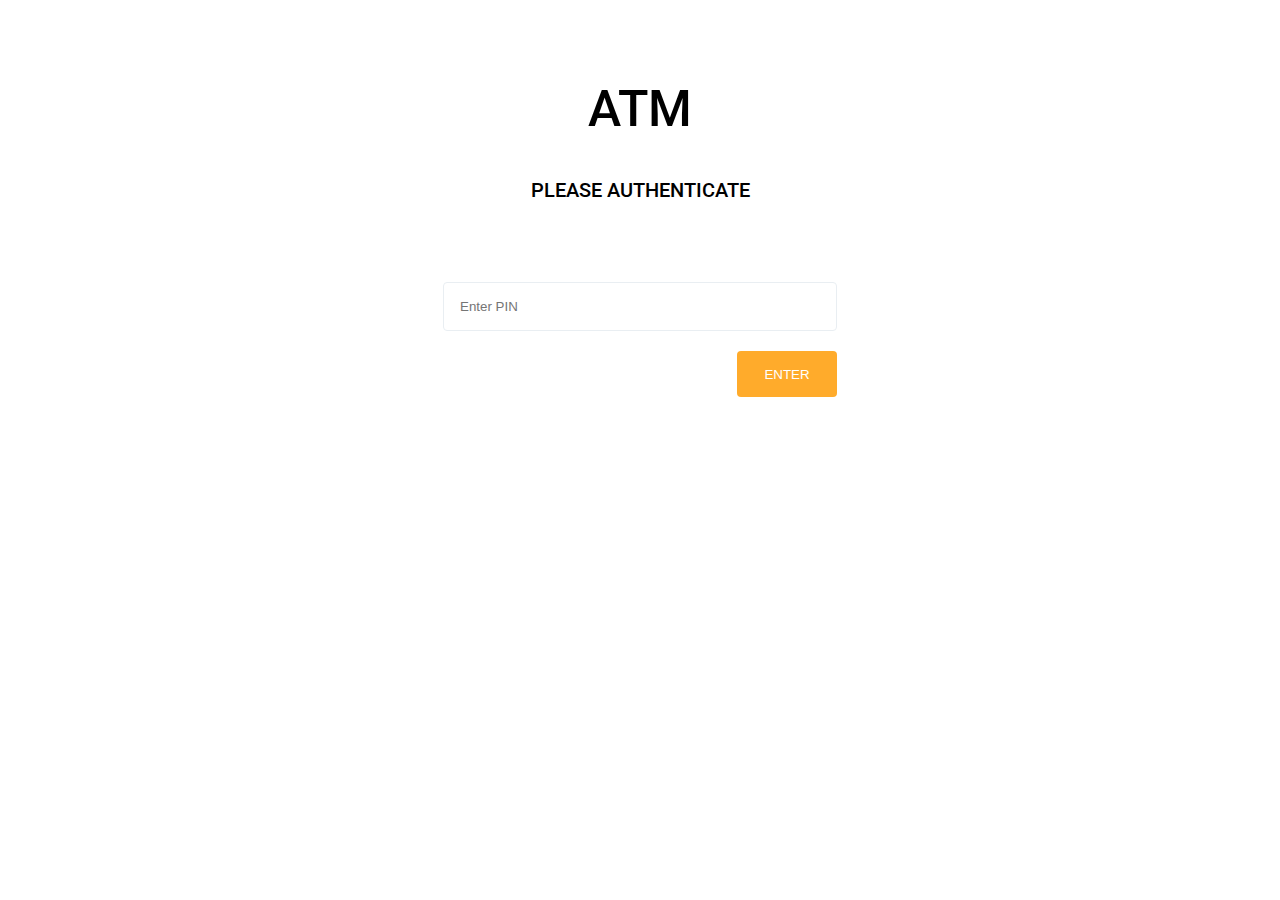
<file: index.html>
<!DOCTYPE html>
<html lang="en">

<head>
    <meta charset="UTF-8">
    <meta name="viewport" content="width=device-width, initial-scale=1.0">
    <title>ATM</title>

    <link rel="stylesheet" href="index.css">
</head>

<body>
    <div class="main">
        <div class="content">
            <div class="heading">
                <div class="title">ATM</div>
                <div id="subtitle" class="subtitle">PLEASE AUTHENTICATE</div>
            </div>
            <div id="unauthenticated">
                <div class="pin-container">
                    <input id="pin-input" class="input" type="password" placeholder="Enter PIN">
                    <button id="enter-button" class="btn btn-primary enter-btn">ENTER</button>
                </div>
            </div>
            <div id="authenticated">
                <div class="actions-container">
                    <div class="actions-row">
                        <button id="balance-button" class="btn btn-primary action-btn">BALANCE</button>
                        <button id="deposit-button" class="btn btn-primary action-btn">DEPOSIT</button>
                    </div>
                    <div class="actions-row">
                        <button id="withdraw-button" class="btn btn-primary action-btn">WITHDRAW</button>
                        <button id="cancel-button" class="btn btn-danger action-btn"
                            onclick="document.getElementById('pin-input').value = ''">CANCEL</button>
                    </div>
                </div>
                <div id="system-message" class="system-message"> WAITING FOR AN OPERATION</div>
            </div>
        </div>
    </div>
    <script src='index.js'></script>
</body>

</html>
</file>
<file: index.css>
@import url('https://fonts.googleapis.com/css2?family=Roboto:ital,wght@0,100;0,300;0,400;0,500;0,700;0,900;1,100;1,300;1,400;1,500;1,700;1,900&display=swap');

:root{
    font-family: "Roboto", sans-serif;
}
body{
    margin: 0;
}

.main{
    display: flex;
    justify-content: center;
    height: 100%;
    width: 100%;
}

.content{
    display: flex;
    flex-direction: column;
    gap: 80px;
    align-items: center;
    padding-top: 80px;
}

.heading{
    display: flex;
    flex-direction: column;
    gap: 40px;
    align-items: center;
}

.title{
    font-size: 50px;
    text-align: center;
    letter-spacing: 0.2px;
    font-weight: 500;
}

.subtitle{
    font-size: 20px;
    text-align: center;
    font-weight: 500;
}

.pin-container{
    display: flex;
    flex-direction: column;
    gap: 20px;
    align-items: flex-end;
}

.input{
    padding: 16px;
    border-radius: 4px;
    outline: none;
    border: 1px solid #E9EEF2;
    width: 360px;
}

.btn{
    padding: 8px 0px;
    border: none;
    border-radius: 4px;
    height: 46px;
    width: 233px;
    cursor: pointer;
}

.enter-btn{
    width: 100px;
}

.action-btn{
    width: 240px;
}

.btn-primary{
    color: white;
    background-color: #FFAB2B;
}

.btn-danger{
    color: white;
    background-color: #FE4D97;

}

.actions-container{
    display: flex;
    flex-direction: column;
    gap: 70px;
}

.actions-row{
    display: flex;
    flex-direction: row;
    gap: 434px;
}

.system-message{
    font-size: 30px;
    font-weight: 500;
    text-align: center;
    margin-top: 70px;
    color: #979797;
}

.system-message-danger {
    color: #FE4D97;
}

.hidden {
    display: none;
}
</file>
